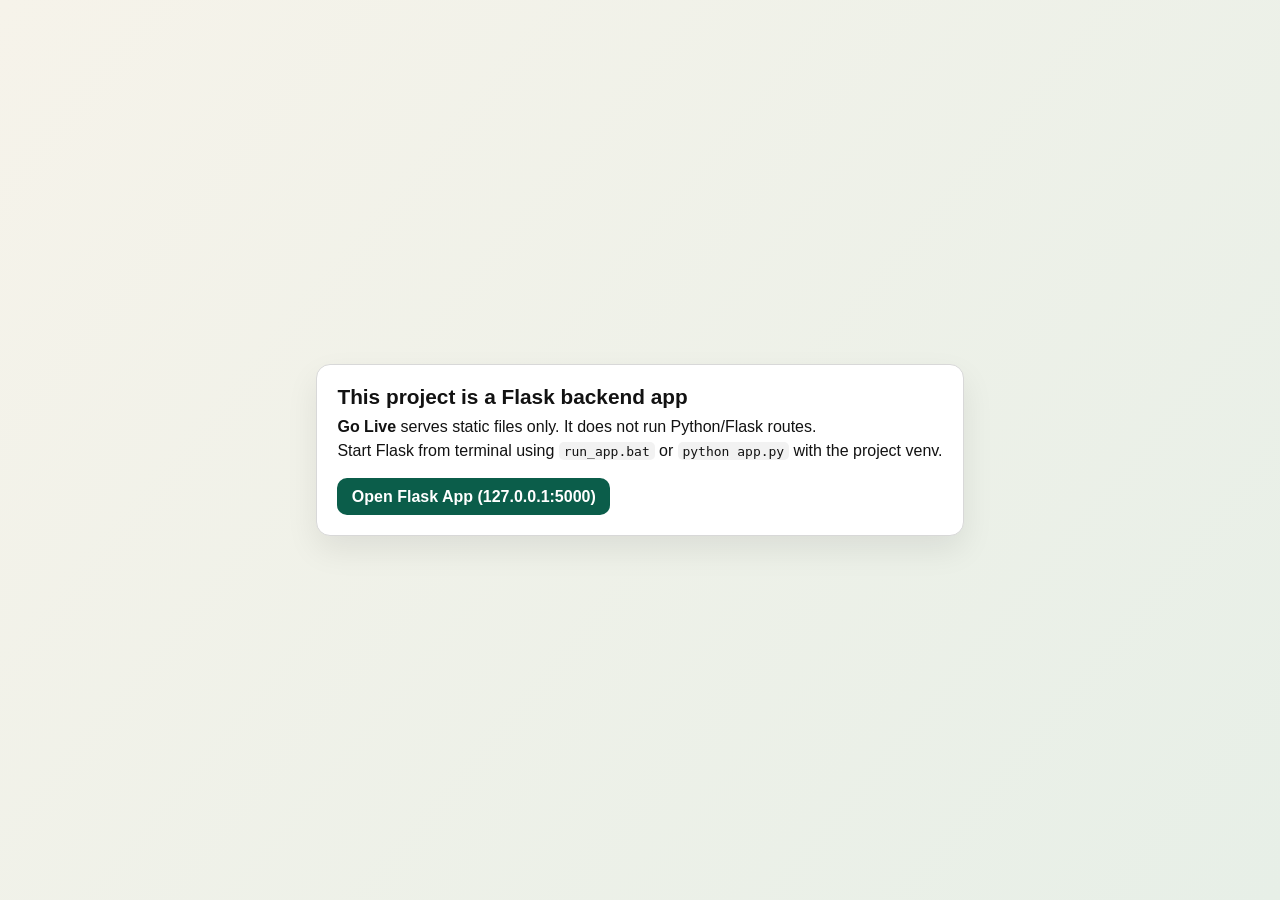
<file: index.html>
<!doctype html>
<html lang="en">
<head>
  <meta charset="utf-8">
  <meta name="viewport" content="width=device-width, initial-scale=1">
  <title>Flask App Launcher</title>
  <style>
    body {
      margin: 0;
      min-height: 100vh;
      display: grid;
      place-items: center;
      font-family: "Trebuchet MS", "Segoe UI", sans-serif;
      background: linear-gradient(130deg, #f6f3ea, #e7efe7);
      color: #121212;
    }
    .card {
      max-width: 700px;
      margin: 1rem;
      padding: 1.2rem 1.3rem;
      background: #fff;
      border: 1px solid #d8d8d8;
      border-radius: 14px;
      box-shadow: 0 14px 32px rgba(0, 0, 0, 0.08);
    }
    h1 {
      margin: 0 0 0.6rem;
      font-size: 1.3rem;
    }
    p { margin: 0.35rem 0; }
    a {
      display: inline-block;
      margin-top: 0.8rem;
      text-decoration: none;
      padding: 0.6rem 0.9rem;
      border-radius: 10px;
      background: #0b5d4a;
      color: #fff;
      font-weight: 700;
    }
    code { background: #f2f2f2; padding: 0.1rem 0.3rem; border-radius: 5px; }
  </style>
</head>
<body>
  <div class="card">
    <h1>This project is a Flask backend app</h1>
    <p><strong>Go Live</strong> serves static files only. It does not run Python/Flask routes.</p>
    <p>Start Flask from terminal using <code>run_app.bat</code> or <code>python app.py</code> with the project venv.</p>
    <a href="http://127.0.0.1:5000" target="_blank" rel="noopener">Open Flask App (127.0.0.1:5000)</a>
  </div>
</body>
</html>
</file>
